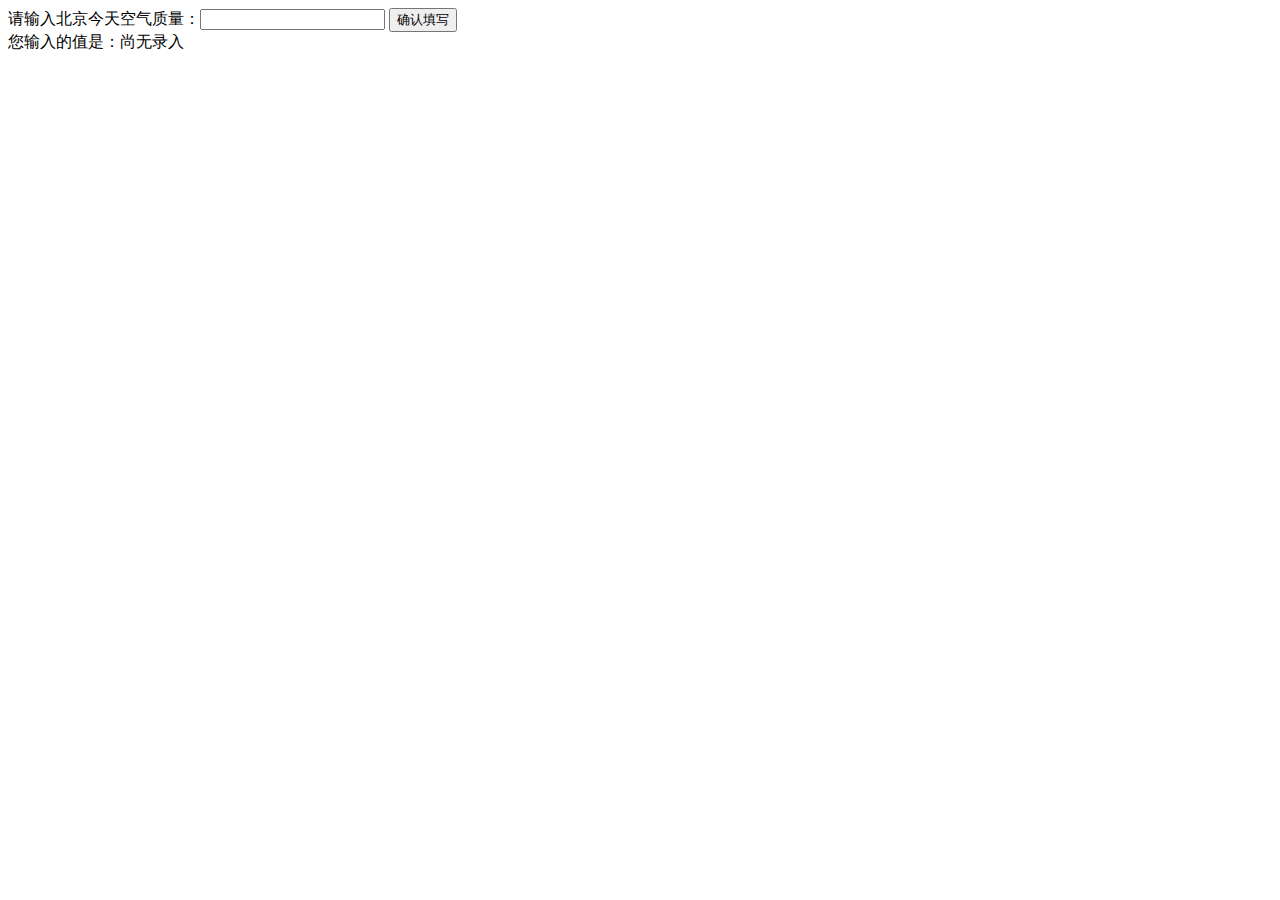
<file: task13/index.html>
<!DOCTYPE html>
<html lang="en">
<head>
    <meta charset="UTF-8">
    <title>js</title>
</head>
<body>
<!DOCTYPE html>
<html>
<head>
    <meta charset="utf-8">
    <title>IFE JavaScript Task 01</title>
</head>
<body>

<label>请输入北京今天空气质量：<input id="aqi-input" type="text"></label>
<button id="button">确认填写</button>

<div>您输入的值是：<span id="aqi-display">尚无录入</span></div>

<script type="text/javascript">

    (function() {
        /*
         在注释下方写下代码
         给按钮button绑定一个点击事件
         在事件处理函数中
         获取aqi-input输入的值，并显示在aqi-display中
         */
        var $ = function(id){
            return document.getElementById(id);
        };

        var handler = function(){
            var input = $("aqi-input").value;
            $("aqi-display").innerHTML = input;
        };

        $("button").onclick=function(){
            handler();
        }
        $("aqi-input").onkeyup = function(event){
            if(event.keyCode===13){
                handler();
            }
        }
    })();

</script>
</body>
</html>
</body>
</html>
</file>
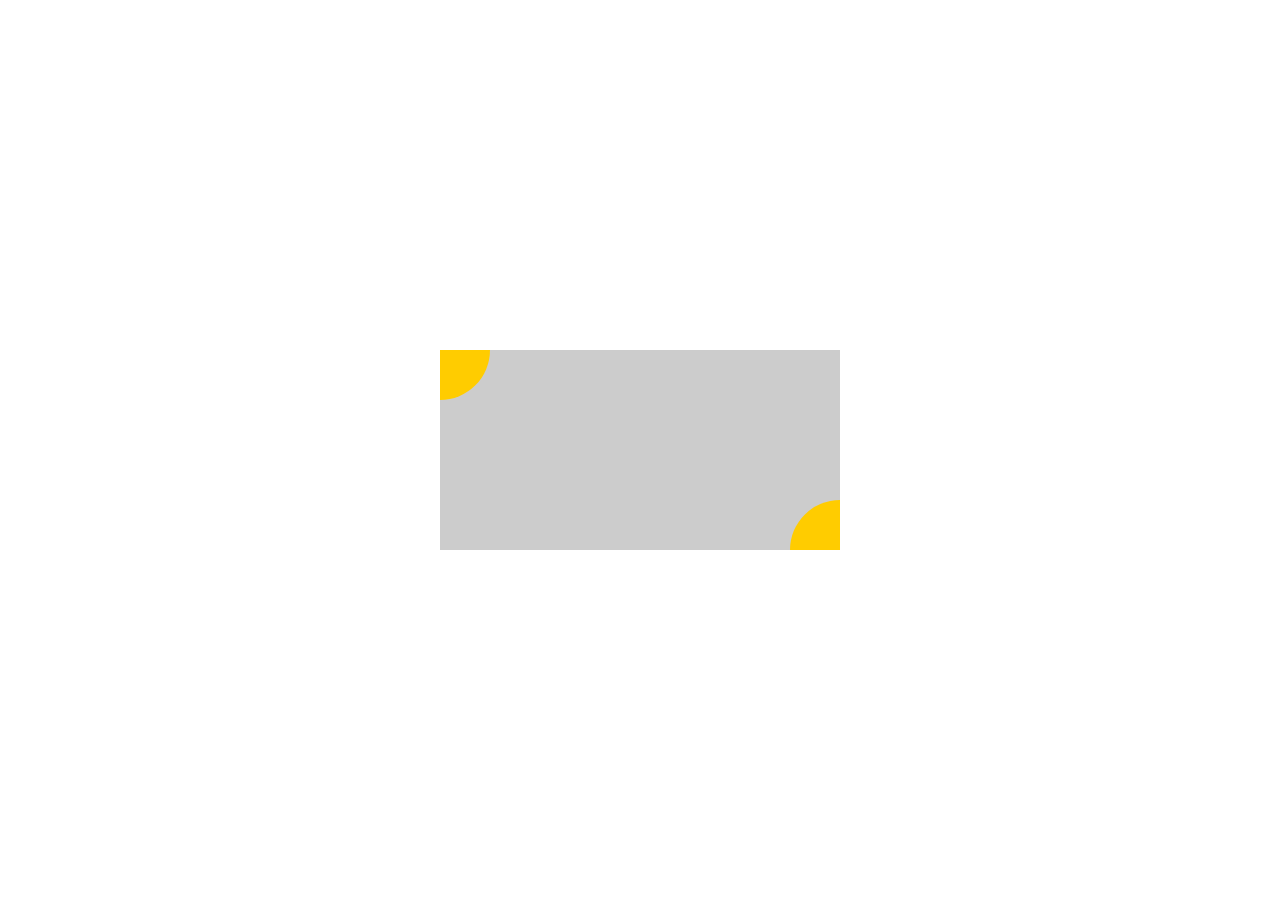
<file: task4/index.html>
<!DOCTYPE html>
<html lang="en">
<head>
    <meta charset="UTF-8">
    <title>定位问题</title>
    <link rel="stylesheet" type="text/css" href="style.css"/>
</head>
<body>
<div class="center">
    <div class="left-top"></div>
    <div class="right-bottom"></div>
</div>
</body>
</html>
</file>
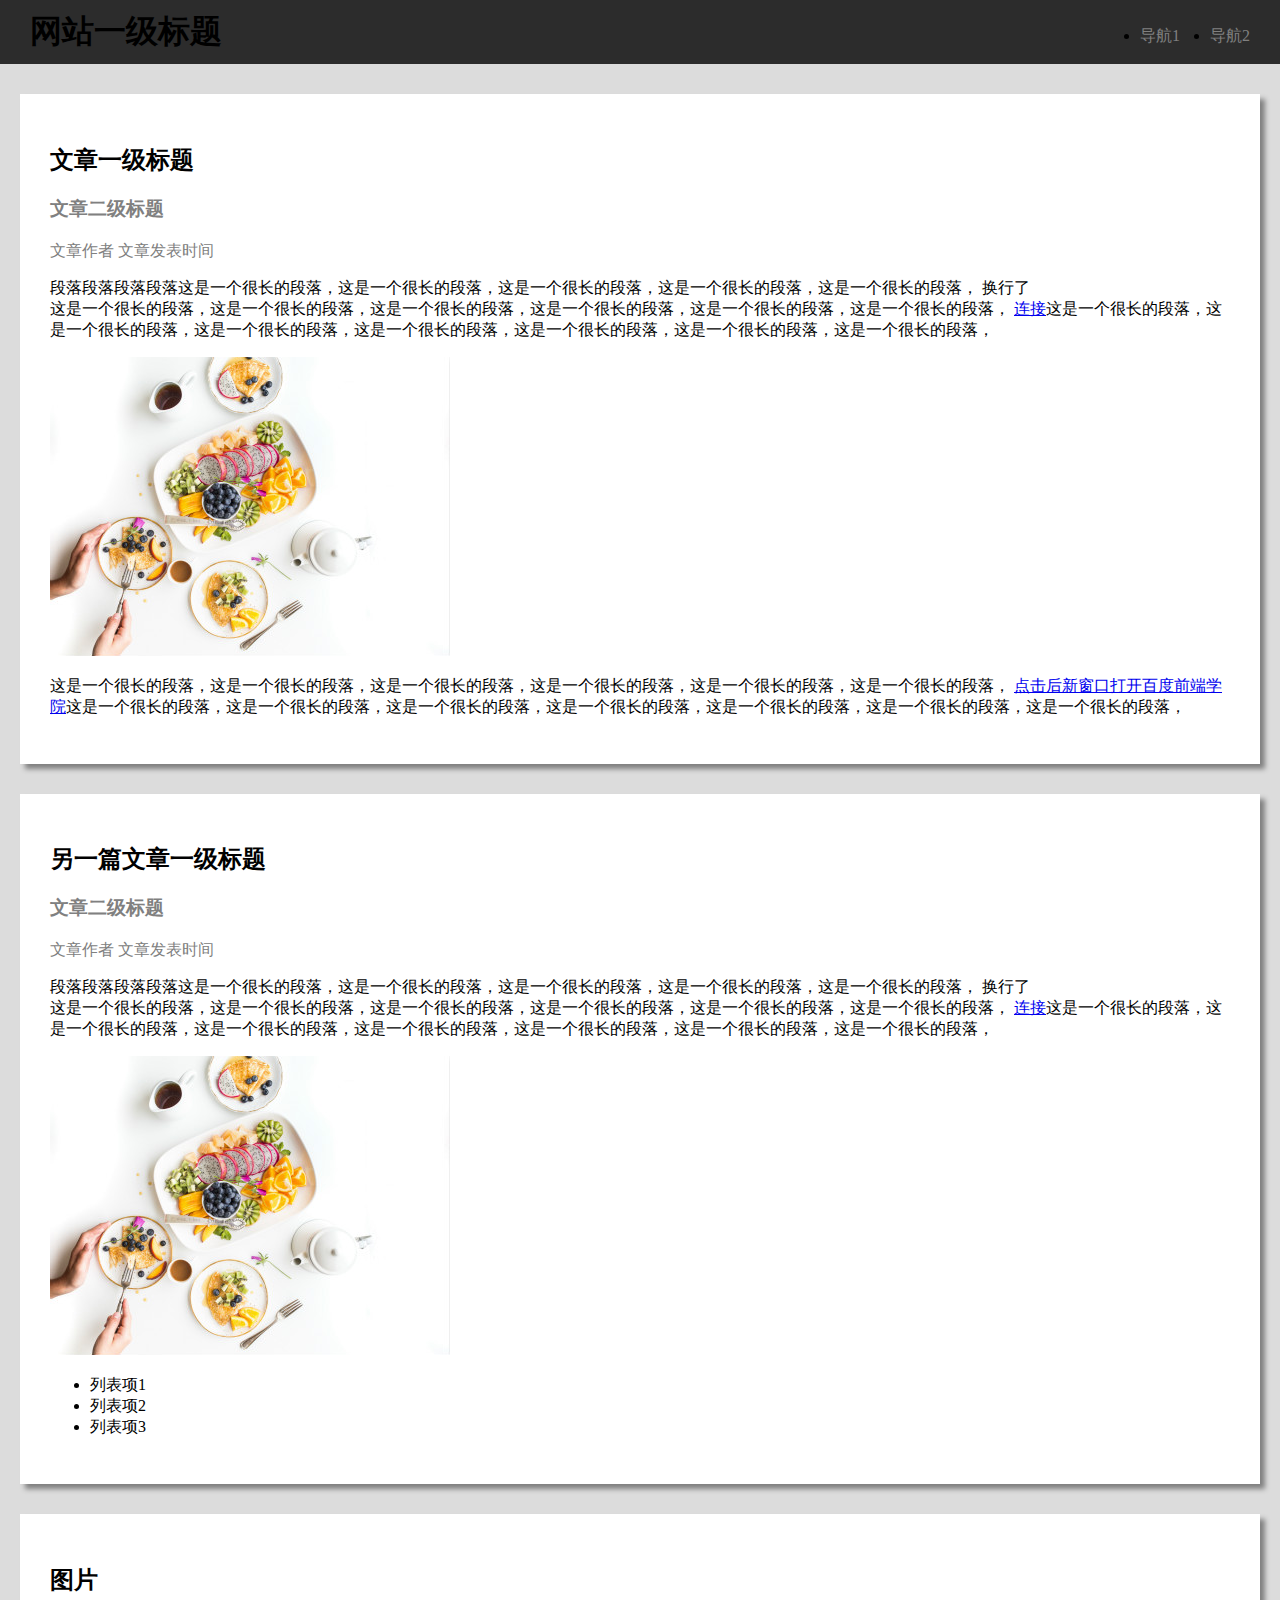
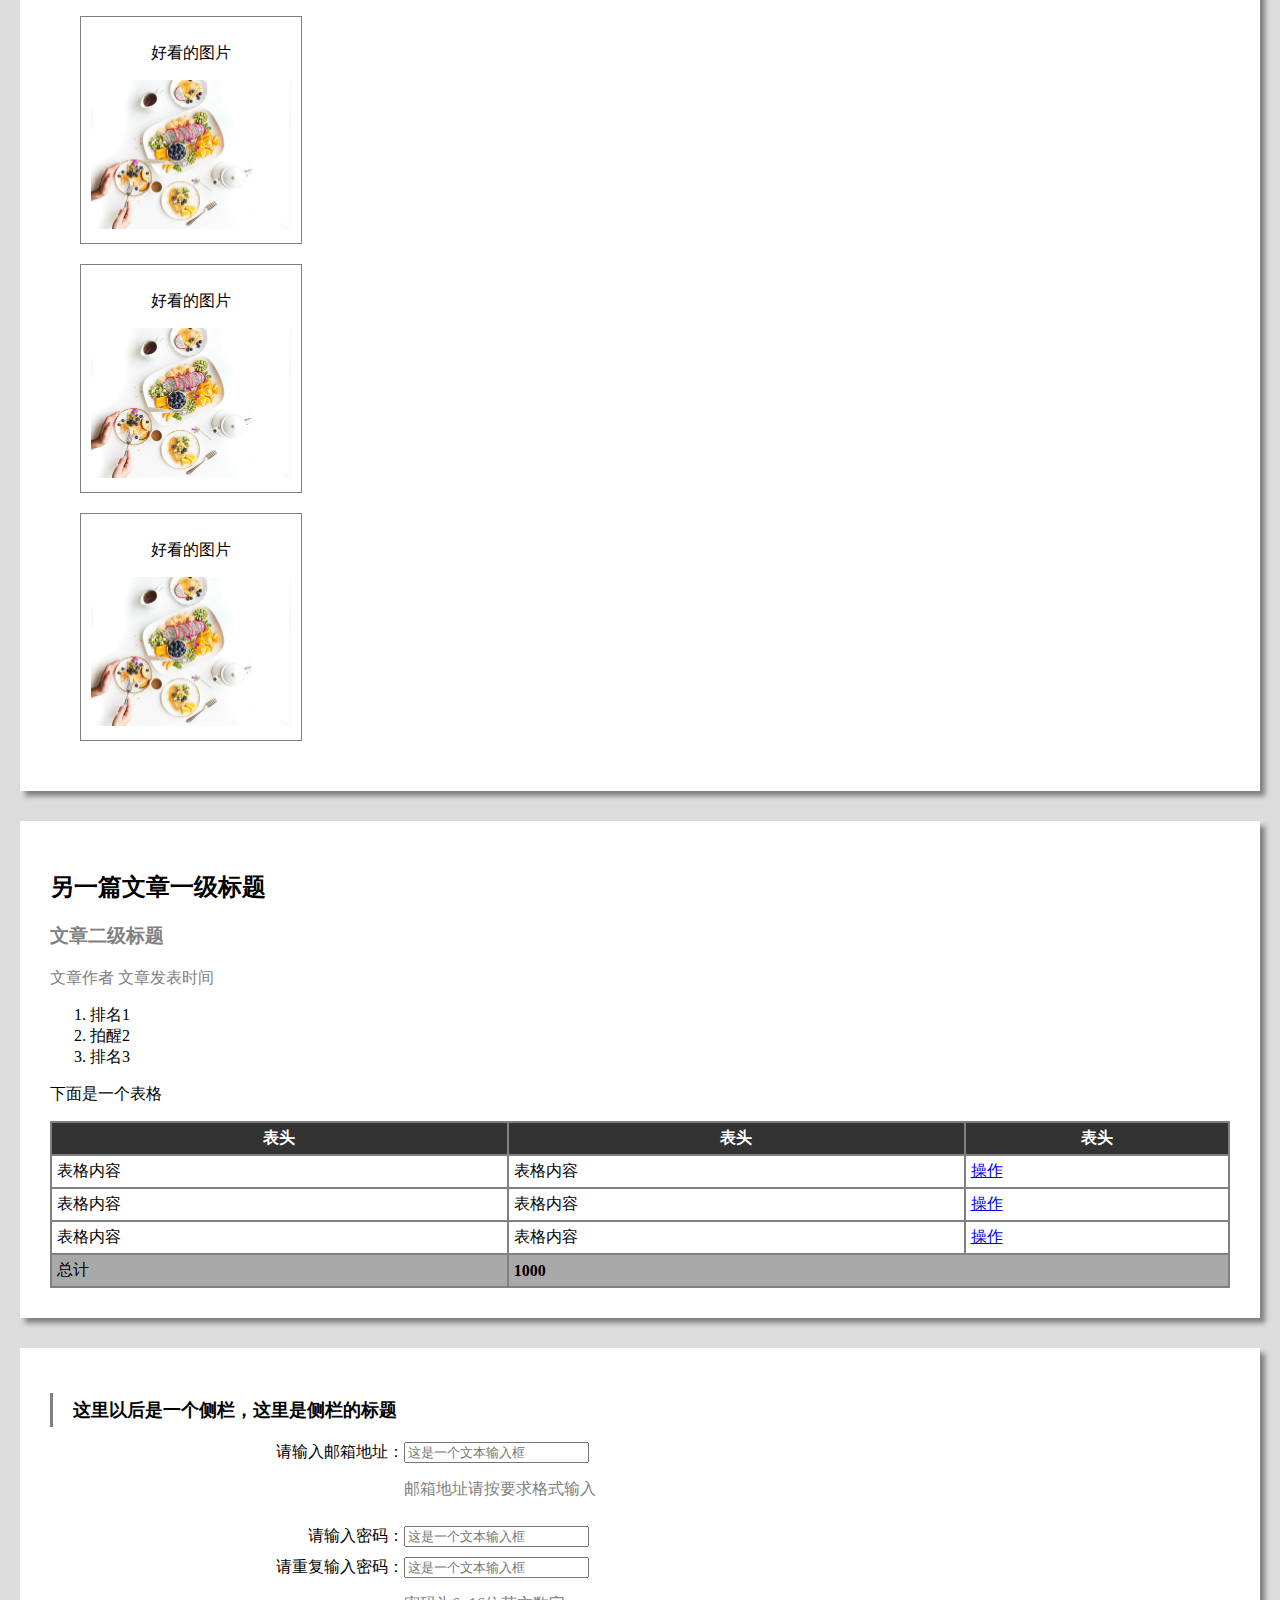
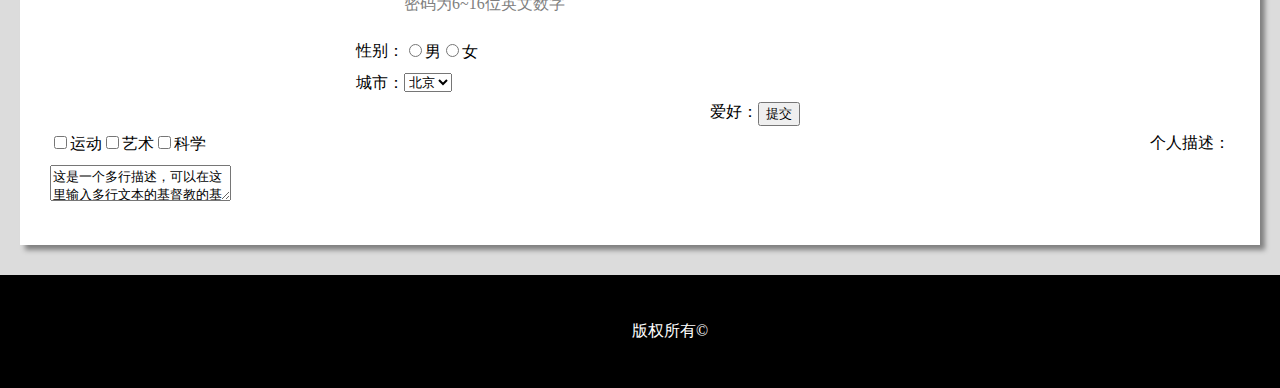
<file: task1+2/home.html>
<!DOCTYPE html>
<html lang="en">
<head>
    <meta charset="UTF-8">
    <link rel="stylesheet" type="text/css" href="style.css"/>
    <title>网站</title>
</head>
<body>
<div class="header">
    <h1>网站一级标题</h1>
    <ul class="horizontal-ul">
        <li><a href="#">导航1</a></li>
        <li><a href="#">导航2</a></li>
    </ul>
</div>

<div class="normal-div">
    <h2>文章一级标题</h2>
    <h3 class="title-level-2">文章二级标题</h3>
    <p><span class="author">文章作者</span> <span class="release-time">文章发表时间</span></p>
    <p>段落段落段落段落这是一个很长的段落，这是一个很长的段落，这是一个很长的段落，这是一个很长的段落，这是一个很长的段落，
    换行了<br>
    这是一个很长的段落，这是一个很长的段落，这是一个很长的段落，这是一个很长的段落，这是一个很长的段落，这是一个很长的段落，
    <a href="http://ife.baidu.com">连接</a>这是一个很长的段落，这是一个很长的段落，这是一个很长的段落，这是一个很长的段落，这是一个很长的段落，这是一个很长的段落，这是一个很长的段落，</p>
    <img src="img/01.jpg"/>
    <p>这是一个很长的段落，这是一个很长的段落，这是一个很长的段落，这是一个很长的段落，这是一个很长的段落，这是一个很长的段落，
        <a href="http://ife.baidu.com" target="_blank">点击后新窗口打开百度前端学院</a>这是一个很长的段落，这是一个很长的段落，这是一个很长的段落，这是一个很长的段落，这是一个很长的段落，这是一个很长的段落，这是一个很长的段落，</p>

</div>

<div class="normal-div">
    <h2>另一篇文章一级标题</h2>
    <h3 class="title-level-2">文章二级标题</h3>
    <p><span class="author">文章作者</span> <span class="release-time">文章发表时间</span></p>
    <p>段落段落段落段落这是一个很长的段落，这是一个很长的段落，这是一个很长的段落，这是一个很长的段落，这是一个很长的段落，
    换行了<br>
    这是一个很长的段落，这是一个很长的段落，这是一个很长的段落，这是一个很长的段落，这是一个很长的段落，这是一个很长的段落，
        <a href="http://ife.baidu.com">连接</a>这是一个很长的段落，这是一个很长的段落，这是一个很长的段落，这是一个很长的段落，这是一个很长的段落，这是一个很长的段落，这是一个很长的段落，</p>
    <img src="img/01.jpg"/>
    <ul>
        <li>列表项1</li>
        <li>列表项2</li>
        <li>列表项3</li>
    </ul>
</div>

<div class="normal-div">
    <h2>图片</h2>
    <div class="gallery-pic">
        <p class="center-text">好看的图片</p>
        <img src="img/01.jpg"/>
    </div>

    <div class="gallery-pic">
        <p class="center-text">好看的图片</p>
        <img src="img/01.jpg"/>
    </div>

    <div class="gallery-pic">
        <p class="center-text">好看的图片</p>
        <img src="img/01.jpg"/>
    </div>

</div>

<div class="normal-div">

    <h2>另一篇文章一级标题</h2>
    <h3 class="title-level-2">文章二级标题</h3>
    <p><span class="author">文章作者</span> <span class="release-time">文章发表时间</span></p>
    <ol>
        <li>排名1</li>
        <li>拍醒2</li>
        <li>排名3</li>
    </ol>


    <p>下面是一个表格</p>
    <table class="fluid-table" border="0" cellspacing="0">
        <tr class="table-head">
            <th>表头</th>
            <th>表头</th>
            <th>表头</th>
        </tr>
        <tr>
            <td>表格内容</td>
            <td>表格内容</td>
            <td><a href="#">操作</a></td>
        </tr>
        <tr>
            <td>表格内容</td>
            <td>表格内容</td>
            <td><a href="#">操作</a></td>
        </tr>
        <tr>
            <td>表格内容</td>
            <td>表格内容</td>
            <td><a href="#">操作</a></td>
        </tr>
        <tr id="table-total">
            <td>总计</td>
            <td colspan="2" style="font-weight: bold">1000</td>
        </tr>
    </table>


</div>

<div class="normal-div" id="sidebar">
    <h2>这里以后是一个侧栏，这里是侧栏的标题</h2>
    <form class="central-form">
        <div>
            <div class="label">
                <label>请输入邮箱地址：</label>
            </div>
            <div class="input">
                <input type="text" placeholder="这是一个文本输入框" pattern="^\w+\.\w+@\S+\.\S+$" title="请输入正确的邮箱地址"/>
                <p class="hint">邮箱地址请按要求格式输入</p>
            </div>

        </div>

        <div>
            <div class="label">
                 <label>请输入密码：</label>
            </div>
            <div class="input">
                <input type="text" placeholder="这是一个文本输入框" pattern="[0-9a-zA-Z]{6,16}" title="请输入6~16位密码"/>
            </div>
            <div class="label">
                <label>请重复输入密码：</label>
            </div>
            <div class="input">
                <input type="text" placeholder="这是一个文本输入框" pattern="[0-9a-zA-Z]{6,16}" title="请输入6~16位密码"/>
                <p class="hint">密码为6~16位英文数字</p>
            </div>

        </div>


        <div>
            <div class="label">
                <label>性别：</label>
            </div>
            <div class="input">
                <input type="radio" name="sex" value="male">男<input type="radio" name="sex" value="female">女
            </div>

            <div class="label">
                <label>城市：</label>
            </div>
            <div class="input">
                <select>
                    <option>北京</option>
                </select>
            </div>

            <div class="label">
                <label>爱好：</label>
            </div>
            <div class="input">
                <input type="checkbox">运动<input type="checkbox">艺术<input type="checkbox">科学

            </div>

            <div class="label">
                <label>个人描述：</label>
            </div>
            <div class="input">
                <textarea>这是一个多行描述，可以在这里输入多行文本的基督教的基督教的基督教的基督教的基督教的基督教</textarea>
            </div>

            <input type="submit" value="提交" class="submit">
        </div>


    </form>
</div>
<div class="footer">
    <p class="center-text">版权所有&copy;</p>
</div>

</body>
</html>
</file>
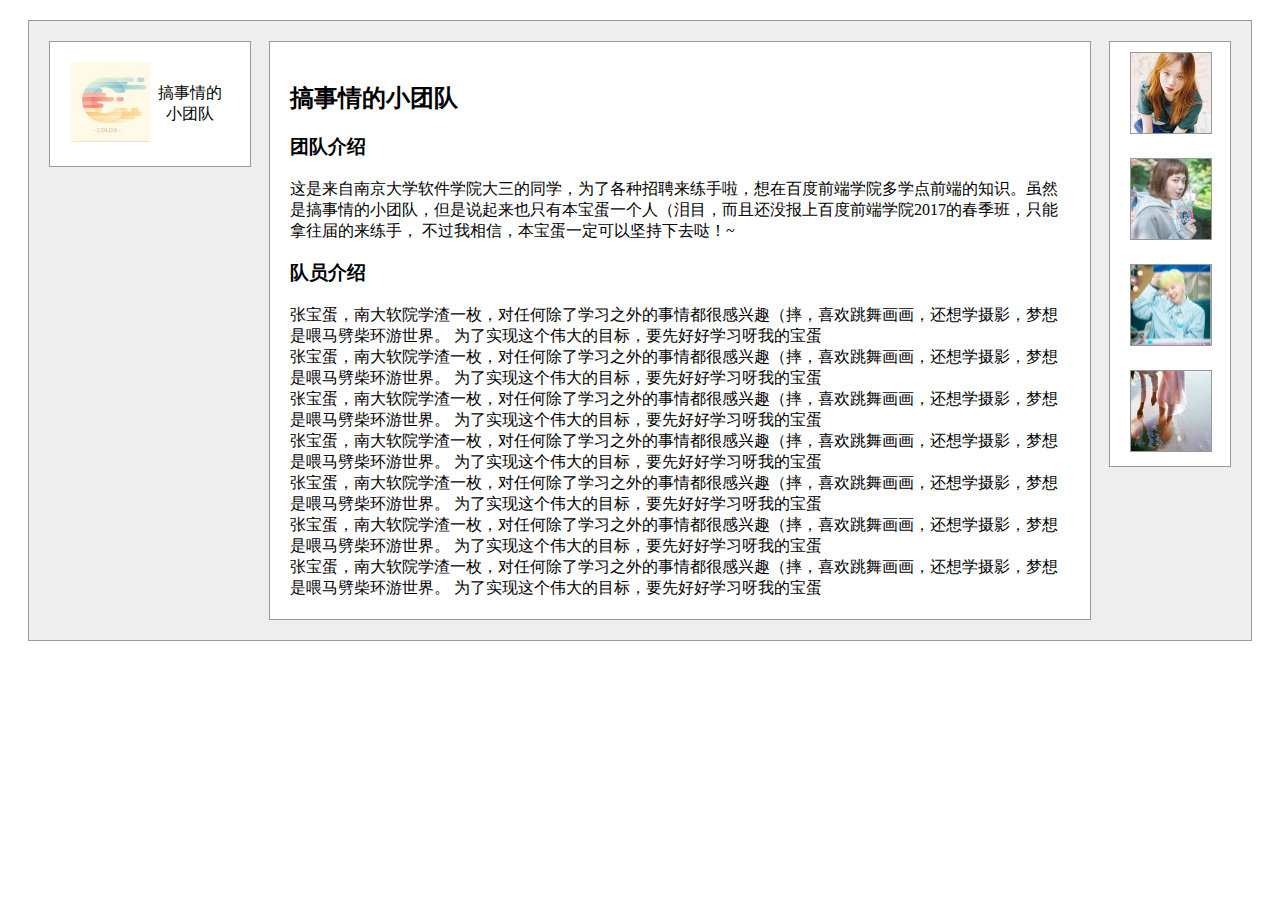
<file: task3/dashboard.html>
<!DOCTYPE html>
<html lang="en">
<head>
    <meta charset="UTF-8">
    <link type="text/css" rel="stylesheet" href="team.css"/>
    <title>团队介绍</title>
</head>
<body>
<div class="team-body">
    <div class="team-title">
        <img class="logo-img" src="img/team-logo.jpg"/>
        <p class="team-name">搞事情的小团队</p>
    </div>

    <div class="team-partner">
        <img class="person-logo" src="img/person-logo1.jpg"/>
        <img class="person-logo" src="img/person-logo2.jpg"/>
        <img class="person-logo" src="img/person-logo3.jpg"/>
        <img class="person-logo" src="img/person-logo4.jpg"/>
    </div>
    <div class="team-des">
        <h2>搞事情的小团队</h2>
        <h3>团队介绍</h3>

        这是来自南京大学软件学院大三的同学，为了各种招聘来练手啦，想在百度前端学院多学点前端的知识。虽然是搞事情的小团队，但是说起来也只有本宝蛋一个人（泪目，而且还没报上百度前端学院2017的春季班，只能拿往届的来练手，
        不过我相信，本宝蛋一定可以坚持下去哒！~
        <h3>队员介绍</h3>

        张宝蛋，南大软院学渣一枚，对任何除了学习之外的事情都很感兴趣（摔，喜欢跳舞画画，还想学摄影，梦想是喂马劈柴环游世界。
        为了实现这个伟大的目标，要先好好学习呀我的宝蛋<br/>
        张宝蛋，南大软院学渣一枚，对任何除了学习之外的事情都很感兴趣（摔，喜欢跳舞画画，还想学摄影，梦想是喂马劈柴环游世界。
        为了实现这个伟大的目标，要先好好学习呀我的宝蛋<br/>
        张宝蛋，南大软院学渣一枚，对任何除了学习之外的事情都很感兴趣（摔，喜欢跳舞画画，还想学摄影，梦想是喂马劈柴环游世界。
        为了实现这个伟大的目标，要先好好学习呀我的宝蛋<br/>
        张宝蛋，南大软院学渣一枚，对任何除了学习之外的事情都很感兴趣（摔，喜欢跳舞画画，还想学摄影，梦想是喂马劈柴环游世界。
        为了实现这个伟大的目标，要先好好学习呀我的宝蛋<br/>
        张宝蛋，南大软院学渣一枚，对任何除了学习之外的事情都很感兴趣（摔，喜欢跳舞画画，还想学摄影，梦想是喂马劈柴环游世界。
        为了实现这个伟大的目标，要先好好学习呀我的宝蛋<br/>
        张宝蛋，南大软院学渣一枚，对任何除了学习之外的事情都很感兴趣（摔，喜欢跳舞画画，还想学摄影，梦想是喂马劈柴环游世界。
        为了实现这个伟大的目标，要先好好学习呀我的宝蛋<br/>
        张宝蛋，南大软院学渣一枚，对任何除了学习之外的事情都很感兴趣（摔，喜欢跳舞画画，还想学摄影，梦想是喂马劈柴环游世界。
        为了实现这个伟大的目标，要先好好学习呀我的宝蛋<br/>
    </div>
</div>
</body>
</html>
</file>
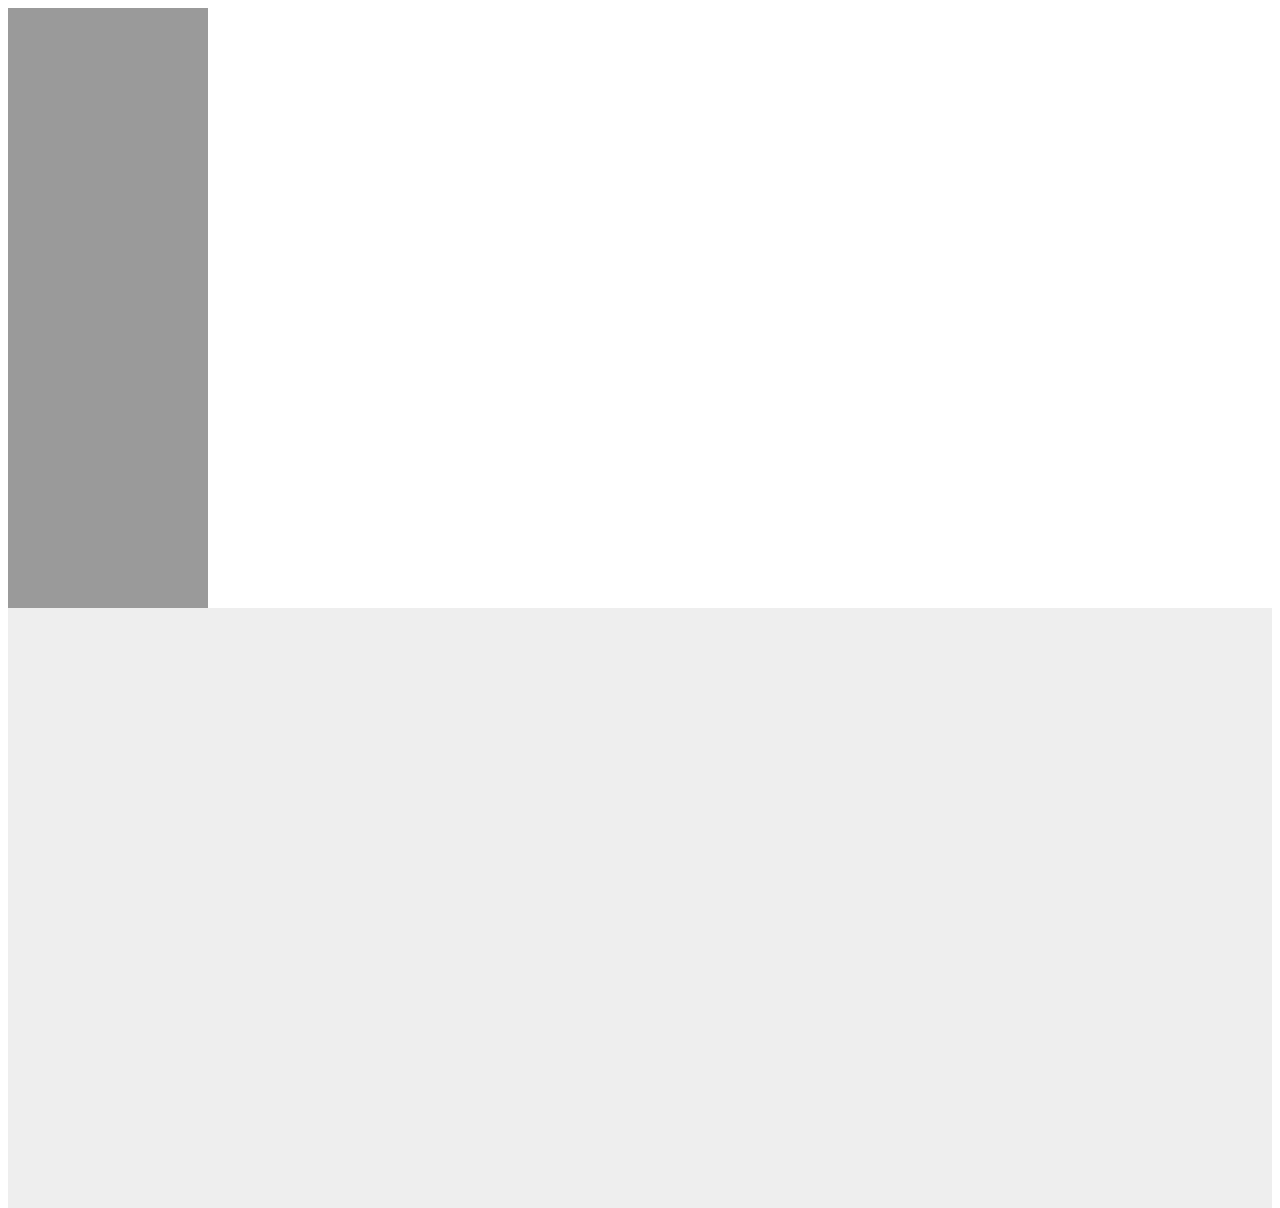
<file: task3/two-slide.html>
<!DOCTYPE html>
<html lang="en">
<head>
    <meta charset="UTF-8">
    <title>两栏式布局</title>
    <style>
        .left{
            /*position:relative;*/
            float:left;
            width:200px;
            min-height:600px;
            background-color: #999999;
        }
        .right {
            margin-left: -100px;
            float:right;
            width: 100%;
            min-height: 600px; background-color: #eeeeee;
        }
    </style>
</head>

<body>
<div class="left"></div>
<div class="right"></div>
</body>
</html>
</file>
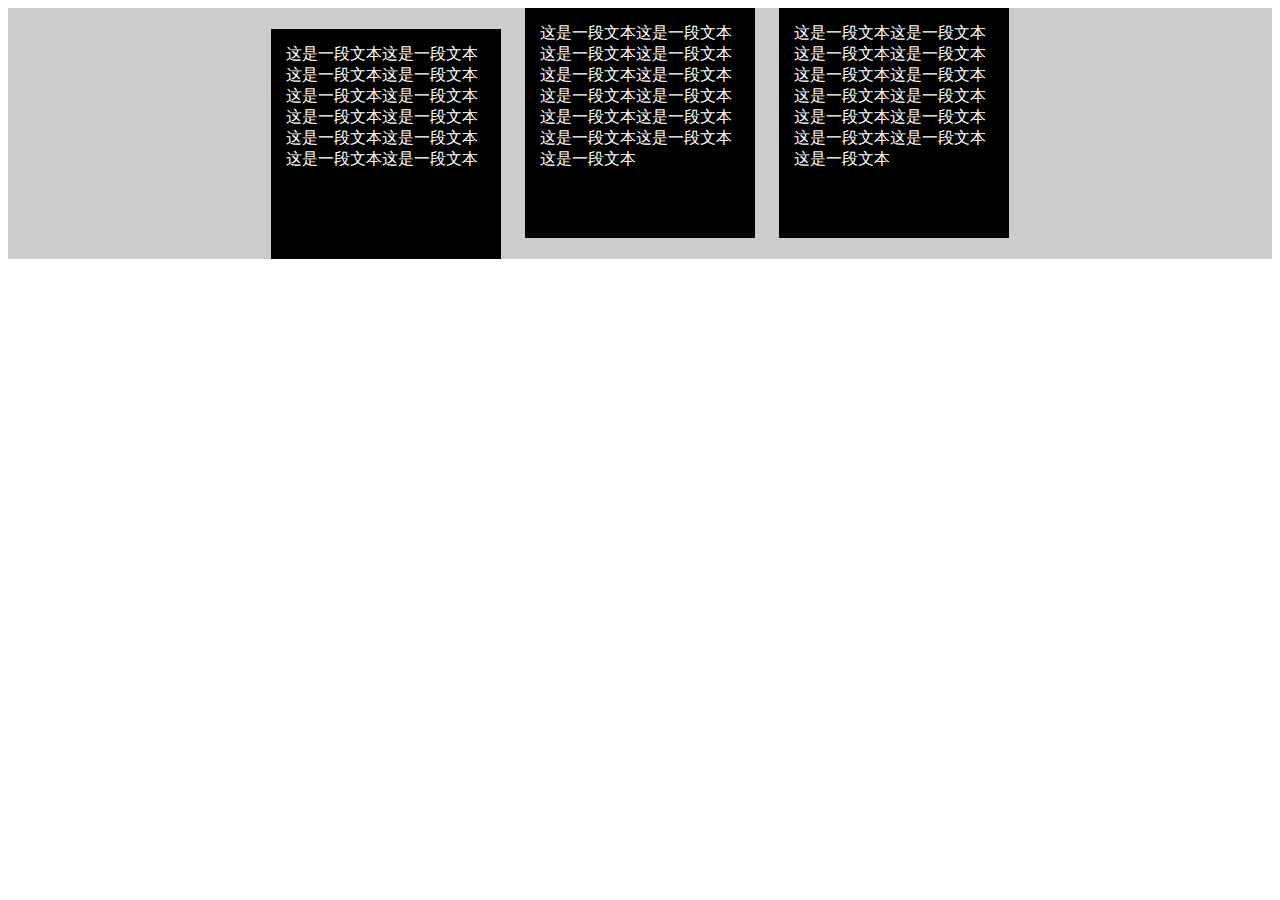
<file: task4/horizontal-center.html>
<!DOCTYPE html>
<html lang="en">
<head>
    <meta charset="UTF-8">
    <title>水平居中</title>

    <style>

        /*.inline-box{*/
            /**/
            /*background-color: #cccccc;*/
            /*text-align: center;*/
        /*}*/

        .block-box{
            margin:0 auto;
            width:200px;
            height:200px;
            background-color: #cccccc;
        }

        .flex-box{
            /*display: flex;*/
            /*justify-content: center;*/
            text-align: center;

            background-color: #cccccc;
        }

        .item{
            text-align: left;
            display: inline-block;
            width: 200px;
            height:200px;
            background-color: black;
            margin: 0 10px;
            color:white;
            padding:15px;
        }


    </style>
</head>
<body>
<!--<header class="inline-box">我是单行文本</>-->

<!--<div class="block-box"></div>-->

<div class="flex-box">
    <div class="item">这是一段文本这是一段文本这是一段文本这是一段文本这是一段文本这是一段文本这是一段文本这是一段文本这是一段文本这是一段文本这是一段文本这是一段文本</div>
    <div class="item">这是一段文本这是一段文本这是一段文本这是一段文本这是一段文本这是一段文本这是一段文本这是一段文本这是一段文本这是一段文本这是一段文本这是一段文本这是一段文本</div>
    <div class="item">这是一段文本这是一段文本这是一段文本这是一段文本这是一段文本这是一段文本这是一段文本这是一段文本这是一段文本这是一段文本这是一段文本这是一段文本这是一段文本</div>
</div>
<div class="flex-box"></div>
</body>
</html>
</file>
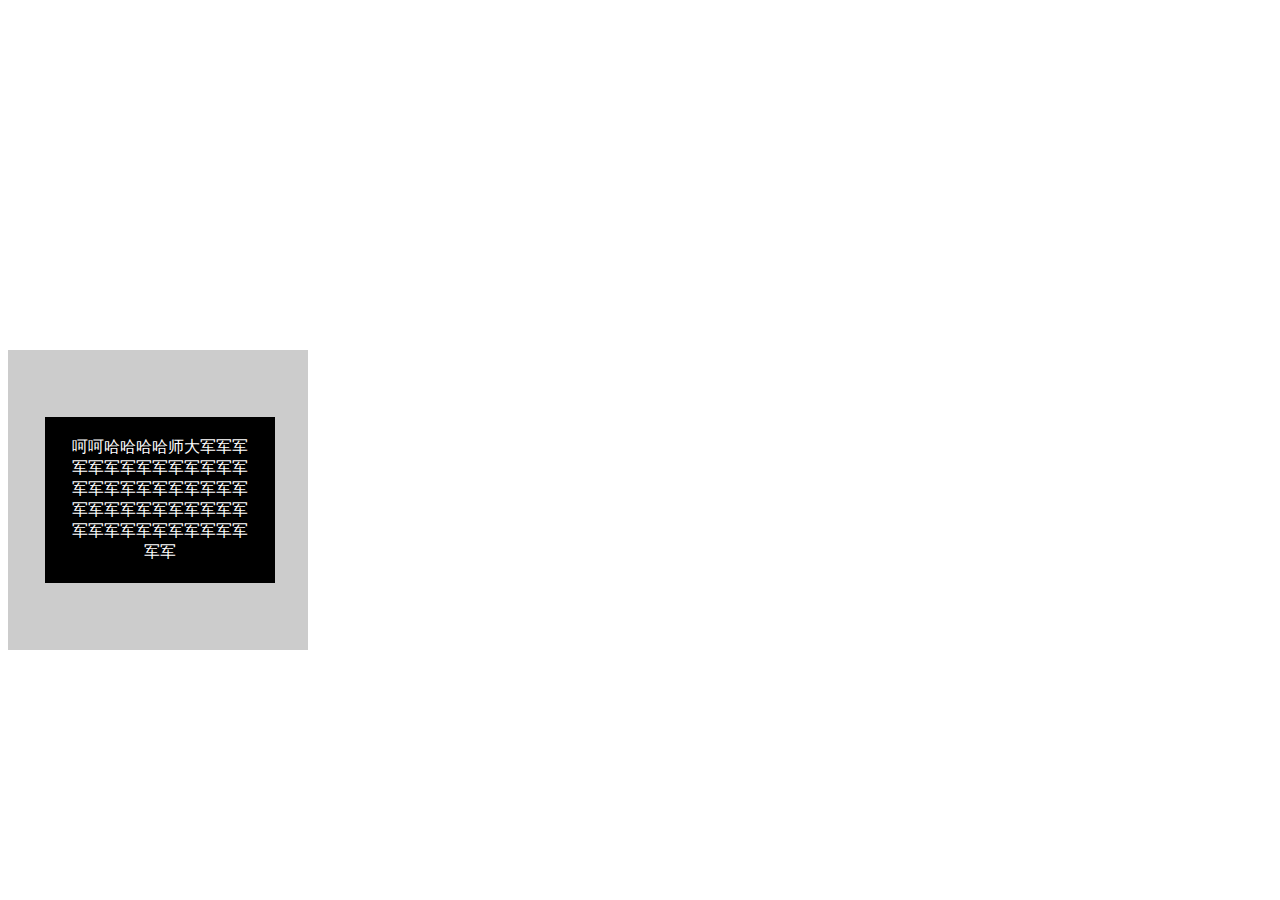
<file: task4/vertical-center.html>
<!DOCTYPE html>
<html lang="en">
<head>
    <meta charset="UTF-8">
    <title>垂直居中</title>
    <style>
        .main{
            /*display:table;*/

            width:300px;
            height:300px;
            position:absolute;
            top:50%;
            margin-top:-100px;
            background-color: #cccccc;
            text-align: center;

            /*display: flex;*/
            /*flex-direction: column;*/
            /*align-items: center;*/
            /*justify-content: center;*/

        }
        /*.main a{*/

            /*!*text-align: center;*!*/
            /*!*width:100px;*!*/
            /*!*height:100px;*!*/
            /*!*line-height:200px;*!*/
            /*background-color: black;*/
            /*color: white;*/

            /*!*display: table-cell;*!*/
            /*padding:20px;*/

            /*vertical-align: middle;*/

        /*}*/

        .main::before{
            content:" ";
            display:inline-block;
            height:100%;
            vertical-align: middle;
        }

        .main a{
            display:inline-block;
            vertical-align:middle;
            width: 190px;;
            margin:0;
            padding:20px;
            background: #000;
            color:white;
        }
    </style>
</head>
<body>
<div class="main">
<a>呵呵哈哈哈哈师大军军军军军军军军军军军军军军军军军军军军军军军军军军军军军军军军军军军军军军军军军军军军军军军军军</a>
</div>
</body>
</html>
</file>
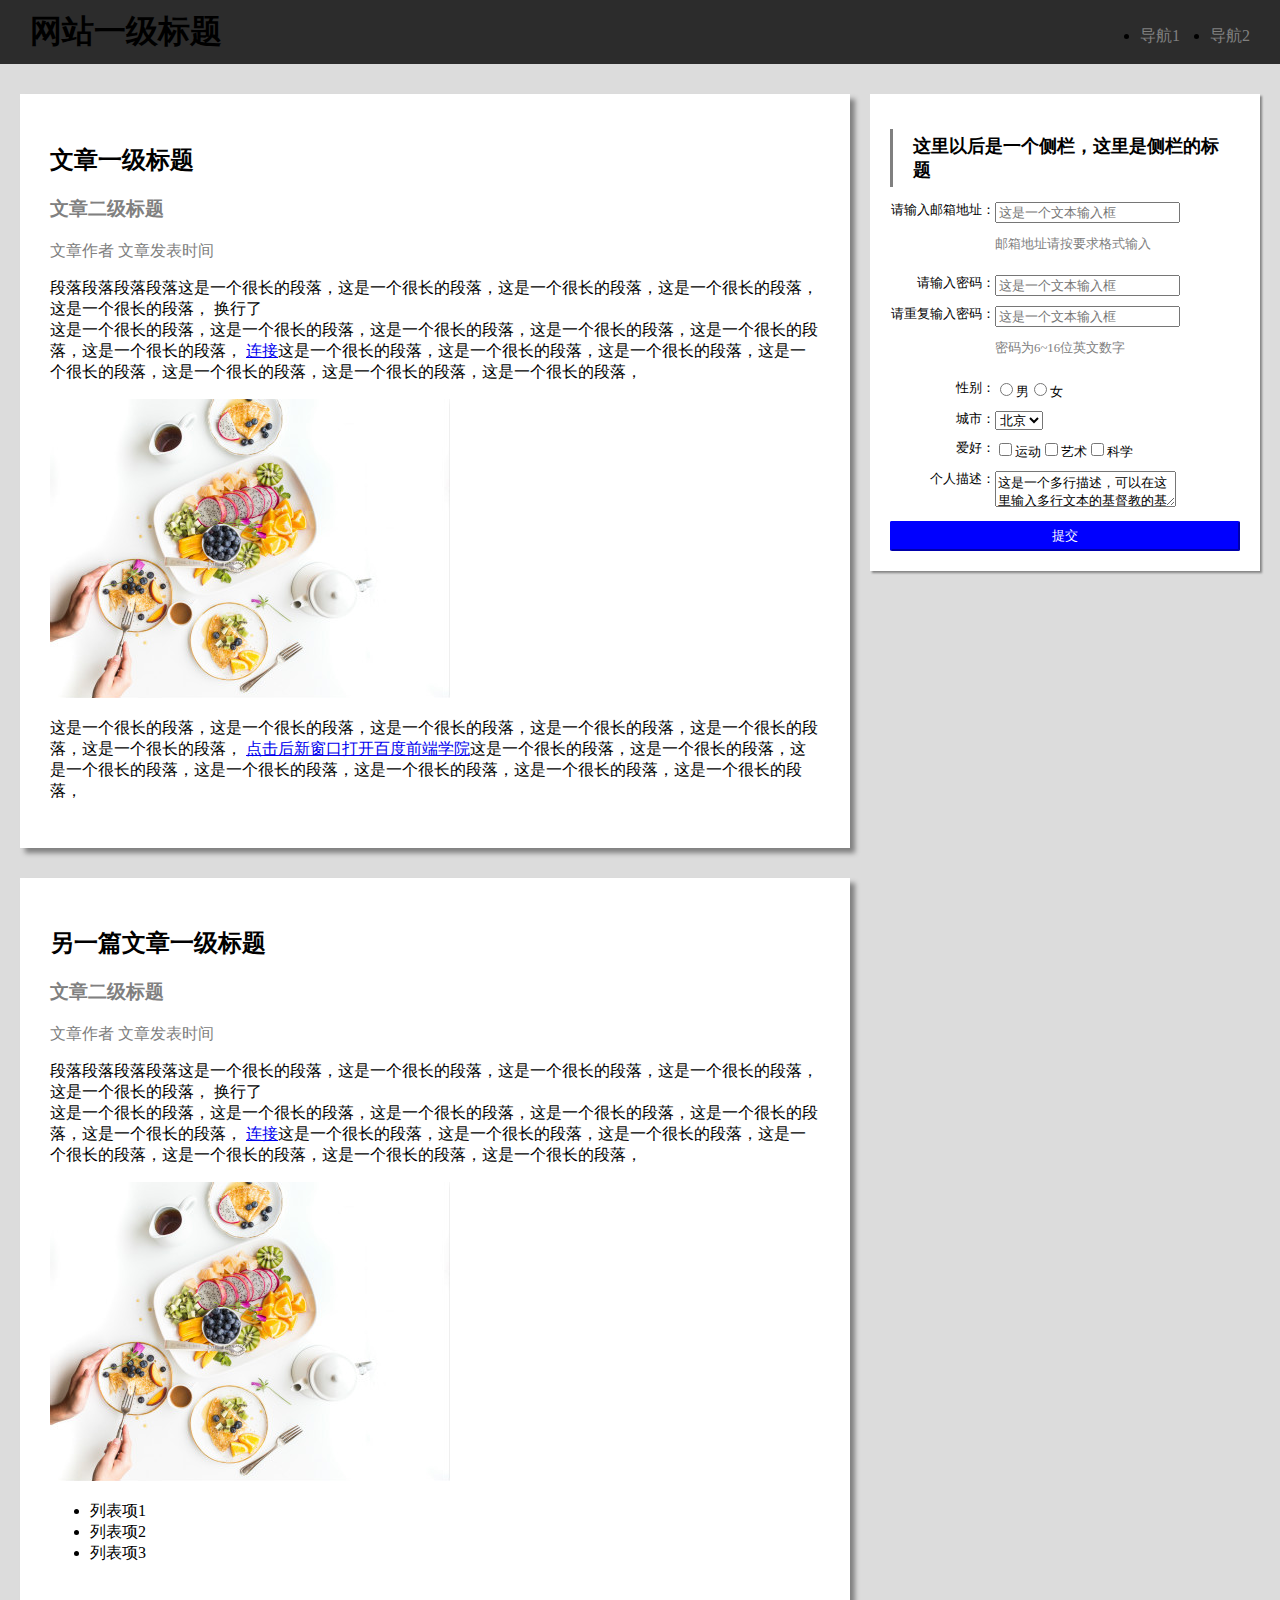
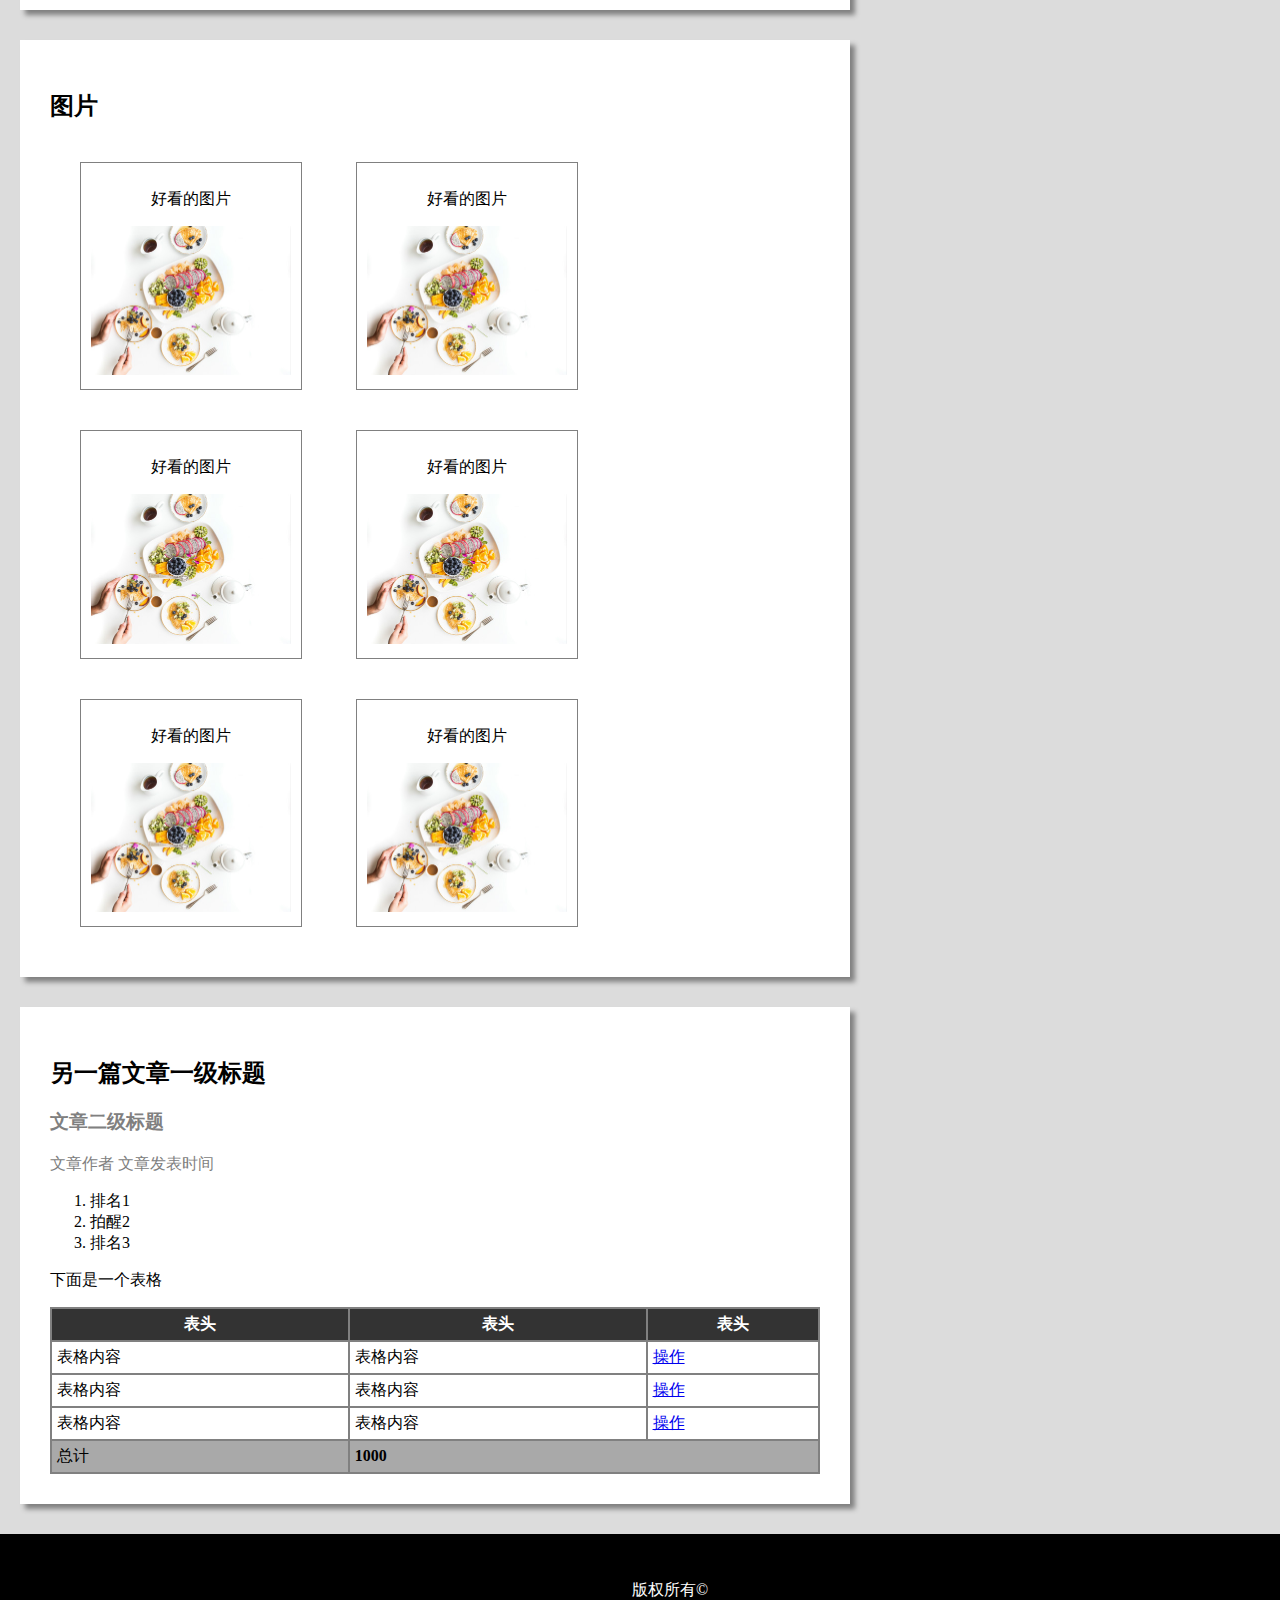
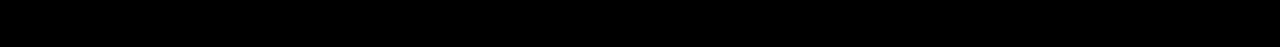
<file: task5/home.html>
<!DOCTYPE html>
<html lang="en">
<head>
    <meta charset="UTF-8">
    <link rel="stylesheet" type="text/css" href="style.css"/>
    <title>网站</title>
</head>
<body>
<div class="header">
    <h1>网站一级标题</h1>
    <ul class="horizontal-ul">
        <li><a href="#">导航1</a></li>
        <li><a href="#">导航2</a></li>
    </ul>
</div>

<aside class="normal-div" id="sidebar">
    <h2>这里以后是一个侧栏，这里是侧栏的标题</h2>
    <form class="central-form">
        <div>
            <div class="label">
                <label>请输入邮箱地址：</label>
            </div>
            <div class="input">
                <input type="text" placeholder="这是一个文本输入框" pattern="^\w+\.\w+@\S+\.\S+$" title="请输入正确的邮箱地址"/>
                <p class="hint">邮箱地址请按要求格式输入</p>
            </div>

        </div>

        <div>
            <div class="label">
                <label>请输入密码：</label>
            </div>
            <div class="input">
                <input type="text" placeholder="这是一个文本输入框" pattern="[0-9a-zA-Z]{6,16}" title="请输入6~16位密码"/>
            </div>
        </div>
        <div>
            <div class="label">
                <label>请重复输入密码：</label>
            </div>
            <div class="input">
                <input type="text" placeholder="这是一个文本输入框" pattern="[0-9a-zA-Z]{6,16}" title="请输入6~16位密码"/>
                <p class="hint">密码为6~16位英文数字</p>
            </div>

        </div>


        <div>
            <div class="label">
                <label>性别：</label>
            </div>
            <div class="input">
                <input type="radio" name="sex" value="male">男<input type="radio" name="sex" value="female">女
            </div>
        </div>
        <div>

            <div class="label">
                <label>城市：</label>
            </div>
            <div class="input">
                <select>
                    <option>北京</option>
                </select>
            </div>
        </div>
        <div>

            <div class="label">
                <label>爱好：</label>
            </div>
            <div class="input">
                <input type="checkbox">运动<input type="checkbox">艺术<input type="checkbox">科学

            </div>
        </div>
        <div>

            <div class="label">
                <label>个人描述：</label>
            </div>
            <div class="input">
                <textarea>这是一个多行描述，可以在这里输入多行文本的基督教的基督教的基督教的基督教的基督教的基督教</textarea>
            </div>
        </div>
        <div>
            <input type="submit" value="提交" class="submit">
        </div>


    </form>
</aside>

<article class="normal-div">
    <h2>文章一级标题</h2>
    <h3 class="title-level-2">文章二级标题</h3>
    <p><span class="author">文章作者</span> <span class="release-time">文章发表时间</span></p>
    <p>段落段落段落段落这是一个很长的段落，这是一个很长的段落，这是一个很长的段落，这是一个很长的段落，这是一个很长的段落，
    换行了<br>
    这是一个很长的段落，这是一个很长的段落，这是一个很长的段落，这是一个很长的段落，这是一个很长的段落，这是一个很长的段落，
    <a href="http://ife.baidu.com">连接</a>这是一个很长的段落，这是一个很长的段落，这是一个很长的段落，这是一个很长的段落，这是一个很长的段落，这是一个很长的段落，这是一个很长的段落，</p>
    <img src="img/01.jpg"/>
    <p>这是一个很长的段落，这是一个很长的段落，这是一个很长的段落，这是一个很长的段落，这是一个很长的段落，这是一个很长的段落，
        <a href="http://ife.baidu.com" target="_blank">点击后新窗口打开百度前端学院</a>这是一个很长的段落，这是一个很长的段落，这是一个很长的段落，这是一个很长的段落，这是一个很长的段落，这是一个很长的段落，这是一个很长的段落，</p>

</article>

<article class="normal-div">
    <h2>另一篇文章一级标题</h2>
    <h3 class="title-level-2">文章二级标题</h3>
    <p><span class="author">文章作者</span> <span class="release-time">文章发表时间</span></p>
    <p>段落段落段落段落这是一个很长的段落，这是一个很长的段落，这是一个很长的段落，这是一个很长的段落，这是一个很长的段落，
    换行了<br>
    这是一个很长的段落，这是一个很长的段落，这是一个很长的段落，这是一个很长的段落，这是一个很长的段落，这是一个很长的段落，
        <a href="http://ife.baidu.com">连接</a>这是一个很长的段落，这是一个很长的段落，这是一个很长的段落，这是一个很长的段落，这是一个很长的段落，这是一个很长的段落，这是一个很长的段落，</p>
    <img src="img/01.jpg"/>
    <ul>
        <li>列表项1</li>
        <li>列表项2</li>
        <li>列表项3</li>
    </ul>
</article>

<article class="normal-div">
    <h2>图片</h2>
    <div class="gallery-pic">
        <p class="center-text">好看的图片</p>
        <img src="img/01.jpg"/>
    </div>

    <div class="gallery-pic">
        <p class="center-text">好看的图片</p>
        <img src="img/01.jpg"/>
    </div>

    <div class="gallery-pic">
        <p class="center-text">好看的图片</p>
        <img src="img/01.jpg"/>
    </div>
    <div class="gallery-pic">
        <p class="center-text">好看的图片</p>
        <img src="img/01.jpg"/>
    </div>
    <div class="gallery-pic">
        <p class="center-text">好看的图片</p>
        <img src="img/01.jpg"/>
    </div>
    <div class="gallery-pic">
        <p class="center-text">好看的图片</p>
        <img src="img/01.jpg"/>
    </div>

</article>

<article class="normal-div">

    <h2>另一篇文章一级标题</h2>
    <h3 class="title-level-2">文章二级标题</h3>
    <p><span class="author">文章作者</span> <span class="release-time">文章发表时间</span></p>
    <ol>
        <li>排名1</li>
        <li>拍醒2</li>
        <li>排名3</li>
    </ol>


    <p>下面是一个表格</p>
    <table class="fluid-table" border="0" cellspacing="0">
        <tr class="table-head">
            <th>表头</th>
            <th>表头</th>
            <th>表头</th>
        </tr>
        <tr>
            <td>表格内容</td>
            <td>表格内容</td>
            <td><a href="#">操作</a></td>
        </tr>
        <tr>
            <td>表格内容</td>
            <td>表格内容</td>
            <td><a href="#">操作</a></td>
        </tr>
        <tr>
            <td>表格内容</td>
            <td>表格内容</td>
            <td><a href="#">操作</a></td>
        </tr>
        <tr id="table-total">
            <td>总计</td>
            <td colspan="2" style="font-weight: bold">1000</td>
        </tr>
    </table>


</article>


<div class="footer">
    <p class="center-text">版权所有&copy;</p>
</div>

</body>
</html>
</file>
<file: task4/style.css>
.center{
    width: 400px;
    height: 200px;
    background-color: #ccc;
    position: absolute;
    top: 50%;
    left: 50%;
    transform: translate(-50%,-50%);

}

.left-top, .right-bottom{
    position: absolute;
    background-color: #fc0;
    width: 50px;
    height:50px;
}

.left-top{
    top:0;
    left:0;
    border-bottom-right-radius: 50px;
}

.right-bottom{
    right:0;
    bottom:0;
    border-top-left-radius: 50px;
}
</file>
<file: task1+2/style.css>
body{
    background-color: gainsboro;
    margin:0;
}

.header{
    background-color: rgba(0,0,0,0.8);
    padding:10px 30px;
}

.header h1{
    display: inline;
}

.header ul{
    display:inline;
    float:right;
}

.header ul li a{
    text-decoration: none;
    color: grey;
}

.header ul li a:hover{
    color: aliceblue;
}

.horizontal-ul li{
    float:left;
    margin-left:30px;
}

.normal-div {
    background-color: #ffffff;
    margin:30px 20px;
    padding: 30px;
    box-shadow: 5px 5px 5px grey;
}

.author, .release-time, .title-level-2, .hint{
    color: grey;
}

.gallery-pic {
    width:200px;
    border: 1px solid grey;
    padding: 10px;
    margin: 20px 20px 20px 30px;
}

.center-text{
    text-align: center;
}

.gallery-pic img{
    max-width: 100%;
}

.fluid-table{
    border: 1px solid grey;
    width: 100%;
}
.fluid-table tr{
    margin: 0;
}

.fluid-table td, .fluid-table th{
    border:1px solid grey;
    padding:5px;
    margin:0;
}

.table-head {
    background-color: rgba(51,51,51,1);
    color:white;
}

#table-total{
    background-color: darkgrey;
}

#sidebar h2{
    font-size:18px;
    padding: 5px 5px 5px 20px;
    border-left: 3px solid grey;
}

.central-form{
    width: 100%;
}

.central-form .label{
    float:left;
    width: 30%;
    display: inline-block;
    margin-bottom:10px;
}

.central-form .input{
    float:left;
    width: 70%;
    display: inline-block;
    margin-bottom: 10px;

}

.central-form .label label{
    float:right;
}


.central-form>div{
    overflow: hidden;

}

.footer{
    width:100%;
    background-color: #000;
    color:white;
    padding: 30px;
}

.footer p{
    text-align: center;
}
</file>
<file: task3/team.css>
.team-body{
    margin:20px;
    padding: 20px;
    /*max-height: 500px;*/
    background-color: #eee;
    border: 1px solid #999;

    /*overflow: scroll;*/
    overflow: hidden;
}

.team-title {
    width: 160px;
    float: left;
    padding: 20px;
    background-color: #fff;
    border: 1px solid #999;
}

.team-partner {
    float:right;

    width:120px;
    display: inline-block;
    background-color: #fff;
    border: 1px solid #999;
}

.team-partner .person-logo{
    margin:10px 20px;
    border:1px solid #999;
}


.team-des{
    overflow: hidden;
    padding: 20px;
    margin-left:220px;
    margin-right: 140px;
    background:#fff;
    border:1px solid #999;
}

.team-title .team-name{
    display: inline-block;
    width: 70px;
    text-align: center;

    padding: 5px;

    float:left;
}

.team-title .logo-img{
    float:left;
}
</file>
<file: task5/style.css>
body{
    background-color: gainsboro;
    margin:0;
}

.header{
    background-color: rgba(0,0,0,0.8);
    padding:10px 30px;
}

.header h1{
    display: inline;
}

.header ul{
    float:right;

}

.header ul li a{
    text-decoration: none;
    color: grey;
    font-size: 16px;
}

.header ul li a:hover{
    color: aliceblue;
}

.horizontal-ul li{
    float:left;
    margin-left:30px;
}

article {
    background-color: #ffffff;
    margin:30px 20px;
    padding: 30px;
    box-shadow: 5px 5px 5px grey;
    margin-right: 430px;
}

.author, .release-time, .title-level-2, .hint{
    color: grey;
}

.gallery-pic {
    width:200px;
    border: 1px solid grey;
    padding: 10px;
    margin: 20px 20px 20px 30px;
    display: inline-block;

}

.center-text{
    text-align: center;
}

.gallery-pic img{
    max-width: 100%;
}

.fluid-table{
    border: 1px solid grey;
    width: 100%;
}
.fluid-table tr{
    margin: 0;
}

.fluid-table td, .fluid-table th{
    border:1px solid grey;
    padding:5px;
    margin:0;
}

.table-head {
    background-color: rgba(51,51,51,1);
    color:white;
}

#table-total{
    background-color: darkgrey;
}

aside {
    clear:right;
    background: #fff;
    float: right;
    width: 350px;
    margin-top: 30px;
    margin-right: 20px;
    padding: 20px;
    box-shadow: 2px 2px 2px #848484;
    font-size: 0.8em;
}

aside h2{
    font-size:18px;
    padding: 5px 5px 5px 20px;
    border-left: 3px solid grey;
}

.central-form{
    width: 100%;
}

.central-form .label{
    float:left;
    width: 30%;
    display: inline-block;
    margin-bottom:10px;
}

.central-form .input{
    float:left;
    width: 70%;
    display: inline-block;
    margin-bottom: 10px;

}

.central-form .label label{
    float:right;
}


.central-form>div{
    overflow: hidden;

}

.central-form .submit{
    width: 100%;
    text-align: center;
    background-color: blue;
    color: white;
    border-color: blue;
    border-radius: 2px;
    height: 30px;
}

.footer{
    width:100%;
    background-color: #000;
    color:white;
    padding: 30px;
}

.footer p{
    text-align: center;
}
</file>
